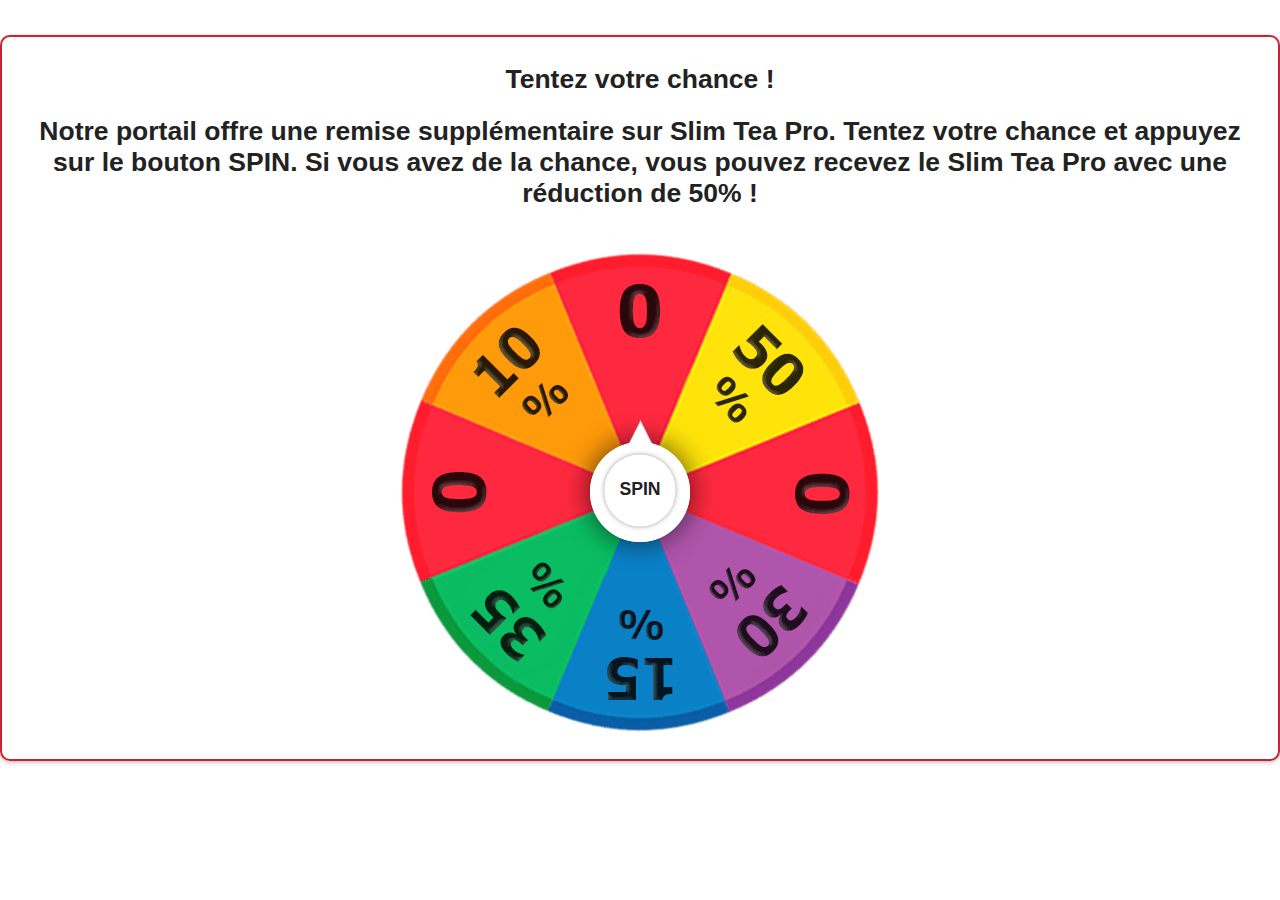
<file: form.html>
<!DOCTYPE html>
<html lang="en">

<head>
  <meta charset="UTF-8">
  <meta name="viewport" content="width=device-width, initial-scale=1.0">
  <title>Document</title>
  <link rel="stylesheet" href="css/wheel.css">
  <link rel="stylesheet" href="css/form.css">
  <script src="https://code.jquery.com/jquery-3.6.0.min.js"></script>
  <script src="js/setCursorPosition.js" defer></script>
  <script src="js/form.min.js" defer></script>
</head>

<body>
  <div class="wheel" id="form">
    <div class="wheel__wrapper">
      <h2 class="wheel__title">Tentez votre chance !</h2>
      <p class="wheel__title">
        Notre portail offre une remise supplémentaire sur Slim Tea Pro.
        Tentez votre chance et appuyez sur le bouton SPIN. Si vous
        avez de la chance, vous pouvez recevez le Slim Tea Pro avec une
        réduction de 50% !
      </p>
      <div class="wheel__pic">
        <img class="prize-wheel" src="images/prizewheel.png">
        <div class="wheel__cursor" data-link="https://pillsenmag.com/click.php?lp=1&amp;place=wheel">
          <img src="images/wheel-cursor.png">
          <span class="wheel__cursor-text">spin</span>
        </div>
      </div>
    </div>
  </div>
  <div class="overlay overlay-prize">
    <div class="popup">
      <div class="popup__body">
        <div class="popup__title shown">Félicitations !</div>
        <p class="popup__text shown">
          Vous avez gagné notre premier prix - "Slim Tea Pro" avec la réduction de
          50% !
        </p>
        <div class="btn btn--submit btn--submit1 btn-popup eventClick"
          data-link="https://pillsenmag.com/click.php?lp=1&amp;place=popup">
          Ok
        </div>
        <div class="popup__icon prize">&nbsp;</div>
      </div>
    </div>
  </div>
  <div class="order">
    <div class="main-gkk">
      <div class="wrap-form-gkk">
        <div class="form-gkk">
          <div class="header-gkk">
            <div class="logo-gkk">
              <img src="images/logo-pilsen.svg" alt="">
            </div>
            <div class="right-header-gkk">
              <div class="text-header-gkk">
                Widget officiel du marché de la santé et de la
                beauté n°1 dans plus de 37 pays
              </div>
              <div class="flag-header-gkk">
                <img src="images/flag-gkk2.png" alt="">
              </div>
            </div>
          </div>
          <div class="body-pilsen-gkk">
            <div class="tit-pilsen-gkk">
              Prouvé cliniquement.<br>Naturel et sûr.<br><b>Garantie de remboursement !</b>
            </div>
            <div class="tovar-gkk">
              <div class="img-tovar-gkk">
                <div class="in-img-gkk">
                  <a href="#form" data-mfp-src="img/bank.webp"><img src="images/product.png" alt="product"></a>
                </div>
              </div>
              <div class="desc-tovar-gkk">
                <div class="in-desc-gkk">
                  <div class="reviews-gkk">
                    <div class="link-reviews-gkk">
                      <u>7 382 avis clients</u>
                    </div>
                    <div class="bot-reviews-gkk">
                      <div class="star-gkk">
                        <div class="item-star-gkk"></div>
                        <div class="item-star-gkk"></div>
                        <div class="item-star-gkk"></div>
                        <div class="item-star-gkk"></div>
                        <div class="item-star-gkk item-star-gkk2"></div>
                      </div>
                      <div class="avail-gkk">
                        4,92 <span>/ 5.0</span>
                      </div>
                    </div>
                  </div>
                  <div class="die-gkk die-gkk1"></div>
                  <div class="die-gkk die-gkk2"></div>
                  <div class="new-price-all price-turkish price-eng">
                    <div class="old-price-bl2">
                      Le prix :
                      <span>798 ghs</span>
                    </div>
                    <div class="new-price-bl2">399 ghs</div>
                  </div>
                </div>
              </div>
            </div>
          </div>
          <div class="bl-timer-new">
            <div class="tit-timer-new">
              L'offre de 50&nbsp;% de réduction se termine dans :
            </div>
            <div class="timer timer-new-bl">
              <div class="in-timer-new-bl">
                <span class="time accent" data-minutes="10" data-seconds="00">00 00</span>
              </div>
            </div>
          </div>
          <div class="form-body-gkk">
            <div class="form-body-gkk__form">
              <form action="" method="post">
                <input type="hidden" name="task" value="process">
                <input type="hidden" name="flow" value="4741">
                <div class="form-container">
                  <div>
                    <div class="field-gkk no-uppercase">
                      <label for="first_name">Votre nom</label>
                      <input name="name" type="text" id="name" required="">
                    </div>
                    <div class="field-gkk no-uppercase field-last-gkk">
                      <label for="first_name">Votre téléphone</label>
                      <input name="phone" type="tel" id="phone" placeholder="+225-XX-XXXXXX" required="">
                    </div>
                    <div class="btn-gkk">
                      <button class="btn" type="submit">
                        Commandez avec 50% de réduction
                      </button>
                    </div>
                    <div class="protect-gkk">
                      <div class="in-protect-gkk">
                        Nous garantissons une confidentialité &nbsp; 100
                        %.<br>
                        Vos données ne seront jamais partagées.
                      </div>
                    </div>
                  </div>
                </div>
              </form>
            </div>
          </div>
        </div>
      </div>
    </div>
  </div>
  <script type="text/javascript" src="packs.js%40588888"></script>
</body>

</html>
</file>
<file: css/wheel.css>
@-ms-viewport {
    width: device-width;
    initial-scale: 1;
  }
  @-moz-viewport {
    width: device-width;
    initial-scale: 1;
  }
  @-webkit-viewport {
    width: device-width;
    initial-scale: 1;
  }
  *,
  :before,
  :after {
    margin: 0;
    padding: 0;
    -webkit-box-sizing: border-box;
    box-sizing: border-box;
  }
  
  html {
    min-height: 100%;
  }
  
  body {
    position: relative;
    min-height: 100%;
    overflow: auto;
    overflow-x: hidden;
    margin: 0;
    padding: 0;
    word-wrap: break-word;
    -webkit-font-smoothing: antialiased;
    -moz-osx-font-smoothing: grayscale;
    -ms-text-size-adjust: 100%;
    -moz-text-size-adjust: 100%;
    -webkit-text-size-adjust: 100%;
    -webkit-tap-highlight-color: rgba(0, 0, 0, 0);
    -webkit-overflow-scrolling: touch;
    -ms-touch-action: manipulation;
    touch-action: manipulation;
  }
  
  article,
  aside,
  details,
  figcaption,
  figure,
  footer,
  header,
  main,
  menu,
  nav,
  section,
  summary {
    display: block;
  }
  
  video,
  audio,
  canvas {
    display: inline-block;
  }
  
  span {
    display: inline-block;
    vertical-align: baseline;
  }
  
  a,
  input,
  button,
  textarea,
  optgroup,
  select,
  fieldset,
  figure,
  legend,
  address {
    font: inherit;
    color: inherit;
    line-height: inherit;
    text-transform: inherit;
    text-shadow: inherit;
    border: none;
    background: none;
    -webkit-box-shadow: none;
    box-shadow: none;
    border-radius: 0;
    margin: 0;
    padding: 0;
  }
  
  a,
  button,
  [type="button"],
  [type="submit"] {
    -webkit-transition: color 0.25s, background 0.25s, opacity 0.25s;
    -o-transition: color 0.25s, background 0.25s, opacity 0.25s;
    transition: color 0.25s, background 0.25s, opacity 0.25s;
  }
  
  a {
    cursor: pointer;
    -webkit-text-decoration-skip: none;
  }
  
  button {
    overflow: visible;
    -webkit-font-smoothing: inherit;
    letter-spacing: inherit;
  }
  
  p {
    margin: 0;
    -ms-hyphens: auto;
    -moz-hyphens: auto;
    -webkit-hyphens: auto;
    hyphens: auto;
    overflow: hidden;
  }
  
  b,
  strong {
    font-weight: 700;
  }
  
  img,
  svg,
  embed,
  object,
  iframe,
  video,
  audio,
  canvas {
    vertical-align: middle;
    max-width: 100%;
    height: auto;
    border: 0;
  }
  
  img {
    display: inline-block;
    image-rendering: optimizeQuality;
  }
  
  svg {
    color: inherit;
  }
  svg:not(:root) {
    overflow: hidden;
  }
  
  progress {
    vertical-align: baseline;
  }
  
  h1,
  h2,
  h3,
  h4,
  h5,
  h6 {
    text-rendering: optimizeLegibility;
    font: inherit;
    color: inherit;
    margin: 0;
  }
  
  ul,
  ol,
  menu {
    margin: 0;
    padding: 0;
    list-style: none;
  }
  
  input,
  select,
  button,
  button > *,
  a > * {
    display: inline-block;
    vertical-align: baseline;
  }
  
  button,
  label,
  select,
  summary,
  [type="button"],
  [type="submit"],
  [type="reset"],
  [type="checkbox"],
  [type="radio"],
  [type="range"] {
    -webkit-user-select: none;
    -moz-user-select: none;
    -ms-user-select: none;
    user-select: none;
    cursor: pointer;
  }
  
  [type="button"],
  [type="submit"],
  [type="search"],
  [type="radio"],
  [type="range"],
  ::-webkit-search-cancel-button,
  ::-webkit-search-decoration,
  ::-webkit-outer-spin-button,
  ::-webkit-inner-spin-button,
  ::-webkit-slider-thumb {
    -webkit-appearance: none;
  }
  
  ::-webkit-file-upload-button {
    -webkit-appearance: button;
    font: inherit;
  }
  
  ::-webkit-contacts-auto-fill-button,
  ::-webkit-credentials-auto-fill-button {
    visibility: hidden;
    pointer-events: none;
    position: absolute;
    right: 0;
  }
  
  :-webkit-autofill {
    -webkit-box-shadow: inset 0 0 0 1000px #fff;
    box-shadow: inset 0 0 0 1000px #fff;
  }
  
  ::-webkit-details-marker {
    display: none;
  }
  
  [type="radio"] {
    -webkit-appearance: radio;
  }
  
  [type="number"] {
    -moz-appearance: textfield;
  }
  
  ::-ms-clear,
  ::-ms-reveal {
    display: none;
  }
  
  input,
  textarea {
    width: 100%;
  }
  
  input {
    -o-text-overflow: ellipsis;
    text-overflow: ellipsis;
  }
  
  textarea {
    overflow: auto;
    resize: none;
  }
  
  :active,
  :hover,
  :focus {
    outline: 0;
    outline-offset: 0;
  }
  
  :disabled {
    pointer-events: none;
  }
  
  ::-moz-focus-outer,
  ::-moz-focus-inner {
    border: 0;
    padding: 0;
  }
  
  table {
    border-spacing: 0;
    border-collapse: collapse;
  }
  
  td,
  th {
    padding: 0;
    text-align: center;
  }
  
  article p:not(:empty) {
    margin-top: 0.7em;
    margin-bottom: 0.7em;
  }
  article img,
  article embed,
  article object,
  article iframe,
  article video {
    display: block;
    margin: auto;
  }
  article span {
    display: inline;
  }
  article ul,
  article ol,
  article menu {
    margin-top: 0.7em;
    margin-bottom: 0.7em;
  }
  article ul ul,
  article ul ol,
  article ul menu,
  article ol ul,
  article ol ol,
  article ol menu,
  article menu ul,
  article menu ol,
  article menu menu {
    margin: 0;
    padding-left: 1.3em;
  }
  article ul > li:before,
  article ol > li:before,
  article menu > li:before {
    margin-right: 0.7em;
  }
  article ul > li p,
  article ol > li p,
  article menu > li p {
    display: inline;
  }
  article ul > li:before,
  article menu > li:before {
    content: "";
    width: 0.4em;
    height: 0.4em;
    display: inline-block;
    vertical-align: 10%;
    border-radius: 50%;
    background: #000;
    border: 1px solid #000;
  }
  article ul > li li:before,
  article menu > li li:before {
    background: transparent;
  }
  article ol {
    counter-reset: count;
  }
  article ol > li:before {
    content: counter(count) ".";
    counter-increment: count;
  }
  
  html {
    font-family: Arial;
    color: #222;
    font-weight: 300;
    font-size: 16px;
  }
  @media (min-width: 320px) {
    html {
      font-size: 16px;
      font-size: calc(0.001754386 * 100vw + 15.4385964912px);
    }
  }
  @media (min-width: 1460px) {
    html {
      font-size: 18px;
    }
  }
  
  body {
    display: -webkit-box;
    display: -ms-flexbox;
    display: flex;
    -webkit-box-orient: vertical;
    -webkit-box-direction: normal;
    -ms-flex-direction: column;
    flex-direction: column;
  }
  
  
  
  .wrapper {
    position: relative;
    min-width: 320px;
    min-height: 100vh;
    -webkit-box-flex: 1;
    -ms-flex-positive: 1;
    flex-grow: 1;
    overflow: hidden;
  }
  
  .footer {
    -webkit-box-flex: 0;
    -ms-flex-positive: 0;
    flex-grow: 0;
  }
  
  .container {
    max-width: 800px;
    margin: 0 auto;
    padding: 0 15px;
  }
  
  a {
    position: relative;
    display: inline-block;
    vertical-align: middle;
    color: blue;
  }
  
  p {
    padding-bottom: 0.8em;
  }
  p:last-child {
    padding-bottom: 0;
  }
  p a {
    display: inline;
    vertical-align: baseline;
  }
  
  .row {
    display: -webkit-box;
    display: -ms-flexbox;
    display: flex;
    -ms-flex-wrap: wrap;
    flex-wrap: wrap;
    -webkit-box-align: center;
    -ms-flex-align: center;
    align-items: center;
  }
  .row.jcs {
    -webkit-box-pack: justify;
    -ms-flex-pack: justify;
    justify-content: space-between;
  }
  
  .accent {
    color: #0599ee;
  }
  
  .accent2 {
    color: #f18704;
  }
  
  .logo {
    color: #0094ca;
    font-weight: 600;
    font-size: 30px;
  }
  .logo img {
    display: block; height:40px
    /* height: 50px; */
  }
  @media (max-width: 500px) {
    .logo {
  font-size: 20px;
    }
  }
  
  .content,
  .interview {
    padding-bottom: 2em;
    border-bottom: 2px solid #1d1c1c;
    margin-bottom: 2em;
  }
  
  .lead__title {
    font-size: 26px;
    font-weight: bold;
    margin-bottom: 1em;
  }
  @media (min-width: 320px) {
    .lead__title {
      font-size: 16px;
      font-size: calc(0.0087719298 * 100vw + 23.1929824561px);
    }
  }
  @media (min-width: 1460px) {
    .lead__title {
      font-size: 36px;
    }
  }
  
  .bottom-link {
    font-size: 24px;
    padding: 0.7em 1em 0.6em 1em;
    margin-bottom: 1.5em;
    border-radius: 5px;
    color: #fff;
    background-color: #0599ee;
    text-decoration: none;
    background: #4fc732 !important;
    border-bottom: 3px solid #389620 !important;
  }
  @media (max-width: 500px) {
    .bottom-link {
      font-size: 18px;
      margin-bottom: 2em;
    }
  }
  
  .content ul {
    list-style: initial;
    margin-left: 20px;
  }
  .lead__pic {
    position: relative;
    left: 50%;
    -webkit-transform: translateX(-50%);
    -ms-transform: translateX(-50%);
    transform: translateX(-50%);
    display: inline-block;
    max-width: 500px;
    margin-bottom: 2em;
    text-align: center;
  }
  
  .lead__caption,
  .content__pic-caption {
    padding: 10px;
    text-align: center;
    font-style: oblique;
    background-color: #eee;
  }
  
  .lead__text {
    font-size: 1.1em;
    font-weight: bold;
    margin-bottom: 0.8em;
    line-height: 1.5;
  }
  
  .content__pic {
    max-width: 500px;
    margin: 2em auto;
    text-align: center;
  }
  
  .comments__title {
    margin-bottom: 0.9em;
    font-size: 1.5em;
    font-weight: bold;
    text-align: center;
  }
  
  .comments__list {
    margin-bottom: 2em;
  }
  
  .comments__item {
    position: relative;
    display: -webkit-box;
    display: -ms-flexbox;
    display: flex;
    -ms-flex-wrap: wrap;
    flex-wrap: wrap;
    -webkit-box-pack: justify;
    -ms-flex-pack: justify;
    justify-content: space-between;
    -webkit-box-align: start;
    -ms-flex-align: start;
    align-items: flex-start;
    margin-bottom: 1.5em;
  }
  .comments__item.answer {
    display: none;
  }
  .comments__item.visible {
    padding: 0.5em;
    margin: -0.5em -0.5em 1em -0.5em;
    opacity: 0;
    background-color: #fff;
    -webkit-animation: load 3s ease-in-out 1.5s forwards;
    animation: load 3s ease-in-out 1.5s forwards;
  }
  .comments__item.load {
    max-height: 0;
    overflow: hidden;
  }
  
  @-webkit-keyframes load {
    0% {
      opacity: 0;
      max-height: 0;
      background-color: #fff;
    }
    50% {
      opacity: 0.8;
      max-height: 350px;
      background-color: lightblue;
    }
    100% {
      opacity: 1;
      max-height: 350px;
      background-color: #fff;
    }
  }
  
  @keyframes load {
    0% {
      opacity: 0;
      max-height: 0;
      background-color: #fff;
    }
    50% {
      opacity: 0.8;
      max-height: 350px;
      background-color: lightblue;
    }
    100% {
      opacity: 1;
      max-height: 350px;
      background-color: #fff;
    }
  }
  .comments__avatar {
    -webkit-box-flex: 0;
    -ms-flex: 0 1 100px;
    flex: 0 1 100px;
    height: 100px;
    border-radius: 100%;
    overflow: hidden;
    background-color: #838383;
  }
  .comments__avatar img {
    width: 100%;
    height: 100%;
    object-fit: cover;
  }
  
  @media (max-width: 500px) {
    .comments__avatar {
      -webkit-box-flex: 0;
      -ms-flex: 0 1 60px;
      flex: 0 1 60px;
      height: 60px;
    }
  }
  
  .comments__body {
    -webkit-box-flex: 1;
    -ms-flex: 1 1 calc(100% - 120px);
    flex: 1 1 calc(100% - 120px);
    margin-left: 20px;
  }
  .comments__body img {
    max-width: 95%;
  }
  .comments__body img:last-of-type,
  .comments__body img:only-of-type {
    margin-right: 0;
  }
  @media (max-width: 500px) {
    .comments__body {
      -webkit-box-flex: 1;
      -ms-flex: 1 1 calc(100% - 80px);
      flex: 1 1 calc(100% - 80px);
    }
    .comments__body img {
      max-width: 98%;
      margin: 10px auto;
    }
  }
  
  .comments__info {
    margin-bottom: 1em;
  }
  
  .comments__name {
    font-weight: bold;
  }
  
  .comments__date {
    margin-left: 0.5em;
    font-size: 0.8em;
    color: darkgray;
  }
  
  footer {
    padding: 1.5em 0;
    background-color: #4fc732;
  }
  
  .video-wrap {
    position: relative;
    padding-bottom: 56.6%;
    margin-bottom: 2em;
  }
  
  @media (max-width: 600px) {
    .video-wrap {
      padding-bottom: 70%;
    }
  }
  
  .video-inner,
  .video-cover {
    position: absolute;
    width: 100%;
    height: 100%;
    top: 0;
    left: 0;
  }
  
  .video-cover {
    z-index: 1;
    overflow: hidden;
  }
  /*.video-cover:before {
    content: "";
    position: absolute;
    left: 0;
    top: 0;
    width: 100%;
    height: 100%;
    background-color: rgba(0, 0, 0, 0.5);
  }*/
  
  .video-cover .img-cover {
    display: block;
    width: 100%;
    height: 100%;
    -o-object-fit: cover;
    object-fit: cover;
    margin-right: 0;
  }
  .video-cover .play {
  position: absolute;
      top: 50%;
      left: 50%;
      -webkit-transform: translate(-50%, -50%);
      -ms-transform: translate(-50%, -50%);
      transform: translate(-50%, -50%);
      height: 100px;
      width: auto;
      margin-right: 0;
      z-index: 1;
      opacity: 1;
  }
  .video-cover .video-text {
    position: absolute;
    top: 1.1em;
    left: 0;
    width: 100%;
    padding: 0 40px;
    text-align: center;
    font-size: 30px;
    color: #ffffff;
    font-weight: 700;
    z-index: 2;
  }
  
  @media (max-width: 700px) {
    .video-cover .video-text {
      font-size: 18px;
      padding: 0 10px;
    }
  }
  .wheel {
    text-align: center;
  }
  
  .wheel__title,
  .prize__title {
    margin-bottom: 0.8em;
    font-size: 1.5em;
    font-weight: bold;
  }
  
  .wheel__wrapper {
    padding: 1.5em;
    border: 2px solid #c82333;
    margin: 2em 0;
    border-radius: 10px;
    -webkit-box-shadow: 0 2px 4px 0 rgba(0, 0, 0, 0.2), 0 0 0 1px rgba(0, 0, 0, 0.05);
    box-shadow: 0 2px 4px 0 rgba(0, 0, 0, 0.2), 0 0 0 1px rgba(0, 0, 0, 0.05);
  }
  
  .order__title {
    font-size: 1.1em;
    font-weight: bold;
  }
  
  .wheel__pic {
    position: relative;
  }
  
  .prize-wheel {
    -webkit-transition: 4s;
    -o-transition: 4s;
    transition: 4s;
  }
  
  .wheel__cursor {
    width: 158px;
    height: 158px;
    position: absolute;
    top: 50%;
    left: 50%;
    -webkit-transform: translate(-50%, -50%);
    -ms-transform: translate(-50%, -50%);
    transform: translate(-50%, -50%);
    cursor: pointer;
  }
  @media (max-width: 500px) {
    .wheel__cursor {
      width: 130px;
      height: 130px;
    }
  }
  
  .wheel__cursor-text {
    display: -webkit-box;
    display: -ms-flexbox;
    display: flex;
    -webkit-box-align: center;
    -ms-flex-align: center;
    align-items: center;
    -webkit-box-pack: center;
    -ms-flex-pack: center;
    justify-content: center;
    position: absolute;
    top: 49%;
    left: 50%;
    -webkit-transform: translate(-50%, -50%);
    -ms-transform: translate(-50%, -50%);
    transform: translate(-50%, -50%);
    width: 45%;
    height: 45%;
    border-radius: 100%;
    background-color: #fff;
    -webkit-box-shadow: white 0 -2px 0 inset, white 0 2px 0 inset, rgba(0, 0, 0, 0.4) 0 0 5px;
    box-shadow: white 0 -2px 0 inset, white 0 2px 0 inset, rgba(0, 0, 0, 0.4) 0 0 5px;
    text-transform: uppercase;
    font-weight: bold;
  }
  
  .spin {
    -webkit-animation: spin 7s ease-in-out forwards;
    animation: spin 7s ease-in-out forwards;
  }
  
  @-webkit-keyframes spin {
    70% {
      -webkit-transform: rotate(1783deg);
      transform: rotate(1783deg);
    }
    100% {
      -webkit-transform: rotate(1774deg);
      transform: rotate(1774deg);
    }
  }
  
  @keyframes spin {
    70% {
      -webkit-transform: rotate(1783deg);
      transform: rotate(1783deg);
    }
    100% {
      -webkit-transform: rotate(1774deg);
      transform: rotate(1774deg);
    }
  }
  /*order*/
  .order {
    display: none;
  }
  
  .order__product {
    position: relative;
    text-align: center;
    margin-right: 20px;
  
  }
  
  .sale {
    position: absolute;
    width: 22%;
    top: 17%;
    left: -3%;
    font-size: 29px;
    font-weight: bold;
    color: #fff;
    padding: 7% 0;
    letter-spacing: -4px;
    text-shadow: 1px 1px 2px black;
    z-index: 1;
  }
  @media (max-width: 500px) {
    .sale {
      font-size: 18px;
      letter-spacing: 1px;
    }
  }
  
  .bottom-teaser .sale {
    display: none;
  }
  .bottom-teaser .sale.shown {
    display: block;
  }
  
  .order__afisha {
    position: relative;
    -webkit-box-flex: 0;
    -ms-flex: 0 1 40%;
    flex: 0 1 40%;
    margin-bottom: 1.5em;
  }
  
  .order__text {
    -webkit-box-flex: 0;
    -ms-flex: 0 1 60%;
    flex: 0 1 60%;
    padding: 10px;
    border: 2px dashed #c82333;
  }
  
  .order__wrap {
    display: -webkit-box;
    display: -ms-flexbox;
    display: flex;
    -ms-flex-wrap: wrap;
    flex-wrap: wrap;
    -webkit-box-pack: justify;
    -ms-flex-pack: justify;
    justify-content: space-between;
    -webkit-box-align: center;
    -ms-flex-align: center;
    align-items: center;
  }
  
  .order__info {
    position: absolute;
    bottom: 20%;
    right: -10%;
    -webkit-transform: rotateZ(-7deg);
    -ms-transform: rotate(-7deg);
    transform: rotateZ(-7deg);
    padding: 0.8em;
    border: 2px solid #fff;
    border-radius: 10px;
    background-color: #c82333;
    -webkit-box-shadow: rgba(0, 0, 0, 0.5) 0px 3px 20px;
    box-shadow: rgba(0, 0, 0, 0.5) 0px 3px 20px;
    font-weight: bold;
  }
  
  @media (max-width: 500px) {
    .order__info {
      right: 0;
    }
   .order__text, .order__afisha{
    -webkit-box-flex: 0;
     -ms-flex: 0 1 100%;
     flex: 0 1 100%;
   }
    .order__product {
      margin-right: 0;
    }
  }
  
  .order__lead {
    letter-spacing: 2px;
  }
  
  .order__price {
    display: inline-block;
  }
  .order__price.old {
    text-decoration: line-through;
  }
  .order__price.new {
    font-size: 2em;
    color: #fff;
    border-bottom: 2px solid #59c12d;
  }
  
  .timer {
    font-size: 1.5em;
    margin: 0.5em 0;
    font-weight: bold;
  }
  
  .pack {
    font-size: 1.3em;
    font-weight: bold;
  }
  
  /*popup*/
  .overlay {
    display: none;
    position: fixed;
    top: 0;
    left: 0;
    width: 100%;
    height: 100%;
    background-color: rgba(0, 0, 0, 0.5);
    z-index: 200;
  }
  
  .popup {
    position: absolute;
    top: -100%;
    left: 50%;
    -webkit-transform: translate(-50%, -50%);
    -ms-transform: translate(-50%, -50%);
    transform: translate(-50%, -50%);
    max-width: 500px;
    padding: 2.9em 0.5em 1em 0.5em;
    text-align: center;
    font-size: 18px;
    background-color: #fff;
    border-radius: 10px;
    -webkit-animation: toUp 1s ease 0.2s forwards;
    animation: toUp 1s ease 0.2s forwards;
  }
  @media (min-width: 320px) {
    .popup {
      font-size: 16px;
      font-size: calc(0.0070175439 * 100vw + 15.7543859649px);
    }
  }
  @media (min-width: 1460px) {
    .popup {
      font-size: 26px;
    }
  }
  @media (max-width: 700px) {
    .popup {
      width: 90%;
      max-width: 90%;
    }
  }
  
  @-webkit-keyframes toUp {
    100% {
      top: 50%;
    }
  }
  
  @keyframes toUp {
    100% {
      top: 50%;
    }
  }
  
  .popup__body {
    min-width: 300px;
  }
  
  .popup__title {
    font-size: 1.5em;
    margin-bottom: 0.5em;
  }
  
  .popup__text {
    padding-bottom: 1em;
  }
  
  .popup__icon {
    position: absolute;
    top: -50px;
    left: 50%;
    -webkit-transform: translateX(-50%);
    -ms-transform: translateX(-50%);
    transform: translateX(-50%);
    width: 4.2em;
    height: 4.2em;
    border-radius: 100%;
    color: #fff;
  }
  .popup__icon.prize {
    background-color: #23c85d;
  }
  .popup__icon.prize:before {
    content: "";
    position: absolute;
    top: 40%;
    left: 50%;
    -webkit-transform: translate(-50%, -50%) rotate(-45deg);
    -ms-transform: translate(-50%, -50%) rotate(-45deg);
    transform: translate(-50%, -50%) rotate(-45deg);
    width: 2.2em;
    height: 1.1em;
    border-left: 3px solid;
    border-bottom: 3px solid;
  }
  .popup__icon.false {
    background-color: #c82333;
  }
  .popup__icon.false:before,
  .popup__icon.false:after {
    content: "";
    position: absolute;
    top: 50%;
    left: 50%;
    -webkit-transform: translate(-50%, -50%);
    -ms-transform: translate(-50%, -50%);
    transform: translate(-50%, -50%);
    width: 2.2em;
    height: 2px;
    background-color: #fff;
  }
  .popup__icon.false:before {
    -webkit-transform: translate(-50%, -50%) rotate(45deg);
    -ms-transform: translate(-50%, -50%) rotate(45deg);
    transform: translate(-50%, -50%) rotate(45deg);
  }
  .popup__icon.false:after {
    -webkit-transform: translate(-50%, -50%) rotate(-45deg);
    -ms-transform: translate(-50%, -50%) rotate(-45deg);
    transform: translate(-50%, -50%) rotate(-45deg);
  }
  
  /*teaser*/
  .teaser {
    position: fixed;
    bottom: 1%;
    left: -100%;
    max-width: 400px;
    padding: 10px;
    border: 1px solid #838383;
    background-color: rgba(255, 255, 255, 0.9);
    border-radius: 5px;
    -webkit-transition: opacity 0.5s ease-in-out, left 1s ease-in-out;
    -o-transition: opacity 0.5s ease-in-out, left 1s ease-in-out;
    transition: opacity 0.5s ease-in-out, left 1s ease-in-out;
    opacity: 0;
  }
  .teaser.visible {
    left: 1%;
    opacity: 1;
  }
  
  .comments__header {
    margin-bottom: 0.5em;
    text-transform: uppercase;
    -webkit-animation: blink 3s ease-in-out 0.5s infinite forwards;
    animation: blink 3s ease-in-out 0.5s infinite forwards;
    text-align: center;
  }
  
  @-webkit-keyframes blink {
    0%,
    100% {
      opacity: 0;
    }
    50% {
      opacity: 1;
    }
  }
  
  @keyframes blink {
    0%,
    100% {
      opacity: 0;
    }
    50% {
      opacity: 1;
    }
  }
  /*float*/
  .float {
    position: fixed;
    top: 80px;
    left: -100%;
    width: 260px;
    font-size: 14px;
    -webkit-transition: left 2s ease-in-out;
    -o-transition: left 2s ease-in-out;
    transition: left 2s ease-in-out;
    z-index: 10;
  }
  .float.visible {
    left: 1%;
  }
  
  .float__wrapper {
    position: relative;
    display: -webkit-box;
    display: -ms-flexbox;
    display: flex;
    -webkit-box-pack: justify;
    -ms-flex-pack: justify;
    justify-content: space-between;
    -webkit-box-align: center;
    -ms-flex-align: center;
    align-items: center;
    padding: 10px 30px 10px 10px;
    color: #fff;
    background: #c82333;
  }
  .float__wrapper .pack {
    color: rgba(1, 3, 10, 0.68);
  }
  .float__wrapper .pack.animate {
    -webkit-animation: blink 2s ease-in-out;
    animation: blink 2s ease-in-out;
    -webkit-animation-iteration-count: 3;
    animation-iteration-count: 3;
  }
  
  .float__pic {
    -webkit-box-flex: 0;
    -ms-flex: 0 1 80px;
    flex: 0 1 60px;
    margin-right: 10px;
  }
  .float__pic img {
    display: block;
    width: 100%;
  }
  
  .float__name,
  .float__sale {
    font-weight: bold;
    color: rgba(1, 3, 10, 0.68);
  }
  
  @media (max-width: 500px) {
    .float {
      width: 190px;
      font-size: 12px;
    }
    .float__wrapper {
      padding: 5px 20px 5px 5px;
    }
  }
  
  .overlay-pic,
  .overlay-policy {
    position: fixed;
    top: 0;
    left: 0;
    width: 100%;
    height: 100%;
    background: rgba(0, 0, 0, 0.8);
    z-index: 100;
  }
  
  .overlay-policy {
    overflow: auto;
  }
  
  .close-pic,
  .policy-close {
    position: absolute;
    right: -20px;
    bottom: 100%;
    width: 50px;
    height: 50px;
    font-size: 30px;
    color: #fff;
    text-align: center;
    line-height: 50px;
    cursor: pointer;
  }
  
  .popup-pic {
    position: absolute;
    top: 50%;
    left: 50%;
    -webkit-transform: translate(-50%, -50%);
    -ms-transform: translate(-50%, -50%);
    transform: translate(-50%, -50%);
    width: 90%;
    text-align: center;
  }
  
  .popup-pic img {
    width: 100%;
    display: block;
  }
  
  .policy-container {
    position: relative;
    width: 80%;
    padding: 20px;
    margin: 40px auto;
    background: #fff;
  }
  
  .policy-close {
    left: 100%;
    bottom: 100%;
  }
  @media (max-width: 600px) {
    .policy-close {
      left: 90%;
    }
  }
  
  .order__form {
    max-width: 500px;
    margin: 0 auto;
  }
  
  .order__form-row,
  .comments__form-row,
  .calc__form-row {
    margin-bottom: 1.1em;
  }
  .order__form-row label,
  .comments__form-row label,
  .calc__form-row label {
    display: block;
    margin-bottom: 10px;
  }
  .order__form-row input,
  .comments__form-row input,
  .calc__form-row select,
  .order__form-row textarea,
  .comments__form-row textarea {
    display: block;
    padding: 10px;
    border-bottom: 1px solid #838383;
    border-radius: 5px;
    text-align: center;
  }
  
  .calc__form-row select {
    width: 100%;
    border: 1px solid #838383;
  }
  
  /* .calc__form {
    margin-bottom: 30px;
  } */
  
  .formResult {
    padding: 10px;
    margin: 10px 0;
  }
  .comments__form {
    max-width: 500px;
    margin: 40px auto;
  }
  
  .calc {
    max-width: 500px;
    margin: 0 auto;
  }
  
  .comments__form-row input[type="file"] {
    text-align: left;
  }
  
  .btn {
    display: inline-block;
    font-size: 1em;
    color: #fff;
    padding: 0.5em 1em;
    border: none;
    border-radius: 5px;
    background-color: #0599ee;
    -webkit-transition: all 0.3s cubic-bezier(0.95, 0.05, 0.795, 0.035);
    -o-transition: all 0.3s cubic-bezier(0.95, 0.05, 0.795, 0.035);
    transition: all 0.3s cubic-bezier(0.95, 0.05, 0.795, 0.035);
    cursor: pointer;
    text-decoration: none; color:#fff !important;
      background: #4fc732 !important;
    border-bottom: 3px solid #389620 !important;
  }
  .btn:hover {
    background-color: #fff;
    color: #c82333;
    border-color: currentColor;
  }
  .btn--submit {
    /* background-color: #59c12d; */
  font-size: 1.2em;
  }
  /* .btn--submit:hover {
    color: #59c12d;
  } */
  /* @media (max-width: 600px) {
    .btn {
      font-size: 1em;
    }
  } */
  
  .close {
    position: absolute;
    bottom: 105%;
    right: -5%;
    width: 50px;
    height: 50px;
    border: 2px solid;
    border-radius: 100%;
    color: #fff;
  }
  .close:before,
  .close:after {
    content: "";
    position: absolute;
    top: 50%;
    left: 50%;
    -webkit-transform: translate(-50%, -50%);
    -ms-transform: translate(-50%, -50%);
    transform: translate(-50%, -50%);
    width: 70%;
    height: 2px;
    background-color: currentColor;
  }
  .close:before {
    -webkit-transform: translate(-50%, -50%) rotate(45deg);
    -ms-transform: translate(-50%, -50%) rotate(45deg);
    transform: translate(-50%, -50%) rotate(45deg);
  }
  .close:after {
    -webkit-transform: translate(-50%, -50%) rotate(-45deg);
    -ms-transform: translate(-50%, -50%) rotate(-45deg);
    transform: translate(-50%, -50%) rotate(-45deg);
  }
  .close-teaser {
    color: #838383;
  }
  .close-float {
    bottom: auto;
    top: 5px;
    right: 5px;
    width: 20px;
    height: 20px;
    border: none;
  }
  
  /*chat*/
  .live-chat {
    position: fixed;
    right: 3%;
    bottom: 20px;
    z-index: 100;
  }
  
  .live-chat__wrapper {
    position: relative;
    width: 335px;
  }
  @media (max-width: 400px) {
    .live-chat__wrapper {
      width: 240px;
    }
  }
  
  .live-chat__body-wrapper {
    border: 1px solid #ddd;
    border-bottom: none;
    border-radius: 25px;
    /* background-color: #4c5e67; */
    background-color: #fff;
    -webkit-box-shadow: -5.878px 8.09px 10px 0px rgba(0, 0, 0, 0.21);
    box-shadow: -5.878px 8.09px 10px 0px rgba(0, 0, 0, 0.21);
  }
  
  .live-chat__body {
    position: relative;
    max-height: 0;
    overflow: hidden;
    transition: max-height 1s ease-in-out;
  }
  
  .live-chat__title {
    padding-top: 10px;
    text-align: center;
    font-weight: bold;
  }
  
  .live-chat__body.open-chat {
    max-height: 500px;
  }
  
  .toggle-window__inner-scroll {
    height: 390px;
    padding: 15px 0px 10px 15px;
    margin: 10px 20px 0px 20px;
    overflow: hidden;
    border-bottom: 1px solid #9db0b9;
    border-top: 1px solid #9db0b9;
    background: url(../img/chat-bg.jpg) top center/cover;
  }
  @media (max-width: 400px) {
    .toggle-window__inner-scroll {
      height: 300px;
    }
  }
  
  .live-chat__list {
    width: 100%;
    height: 100%;
    overflow: auto;
    overflow-x: hidden;
  }
  .live-chat__list::-webkit-scrollbar {
    width: 10px;
  }
  .live-chat__list::-webkit-scrollbar-track {
    background: #ddd;
    border-radius: 5px;
  }
  .live-chat__list::-webkit-scrollbar-thumb {
    background: #c82333;
    border-radius: 5px;
  }
  
  .live-chat__item {
    display: -webkit-box;
    display: -ms-flexbox;
    display: flex;
    -ms-flex-wrap: wrap;
    flex-wrap: wrap;
    -webkit-box-align: center;
    -ms-flex-align: center;
    align-items: center;
    margin-bottom: 10px;
    margin-right: 15px;
  }
  .live-chat__item .live-chat__user {
    -webkit-box-flex: 1;
    -ms-flex: 1 1 100%;
    flex: 1 1 100%;
    margin-left: 15px;
    margin-bottom: 6px;
    font-size: 13px;
    font-weight: bold;
    line-height: 1.5;
  }
  .live-chat__item .live-chat__message {
    -webkit-box-flex: 1;
    -ms-flex: 1 1 80%;
    flex: 1 1 80%;
    padding: 10px;
    border-radius: 10px;
    background: #fff;
    font-size: 14px;
  }
  .live-chat__item .live-chat__time {
    -webkit-box-flex: 1;
    -ms-flex: 1 1 auto;
    flex: 1 1 auto;
    text-align: right;
    margin-bottom: 5px;
  }
  
  .live-chat__my-message .live-chat__user {
    text-align: right;
    margin-right: 15px;
    margin-left: 0;
  }
  
  .live-chat__my-message .live-chat__message {
    font-weight: 600;
    font-size: 14px;
    background: #e1ffc7;
  }
  
  .live-chat__my-message .live-chat__time {
    text-align-last: left;
  }
  
  .icon-avatar {
    display: inline-block;
    vertical-align: bottom;
    width: 20px;
    height: 20px;
    margin-right: 5px;
  }
  
  .live-chat__time {
    padding: 10px 0 5px 0;
    font-size: 12px;
    text-align: center;
  }
  
  .textarea-wrapper {
    font-size: 0;
    margin: 10px 20px;
  }
  .textarea-wrapper .label-for-textarea {
    display: inline-block;
    vertical-align: top;
    padding: 10px 0;
    border: 1px solid #ddd;
    height: 55px;
    width: calc(100% - 40px);
    overflow: hidden;
  }
  .textarea-wrapper .live-chat-textarea {
    display: block;
    width: 100%;
    height: 100%;
    border: none;
    outline: none;
    padding: 0px 10px 0 5px;
    -webkit-box-sizing: content-box;
    box-sizing: content-box;
    overflow: auto;
    background-color: transparent;
    font-size: 14px;
    font-family: inherit;
  }
  .textarea-wrapper .live-chat-textarea::-webkit-input-placeholder {
    opacity: 0.5;
    color: inherit;
  }
  .textarea-wrapper .live-chat-textarea:-ms-input-placeholder {
    opacity: 0.5;
  }
  .textarea-wrapper .live-chat-textarea::-ms-input-placeholder {
    opacity: 0.5;
  }
  .textarea-wrapper .live-chat-textarea::placeholder {
    opacity: 0.5;
    color: inherit;
  }
  .textarea-wrapper .live-chat-textarea:focus::-webkit-input-placeholder {
    opacity: 0;
  }
  .textarea-wrapper .live-chat-textarea:focus:-ms-input-placeholder {
    opacity: 0;
  }
  .textarea-wrapper .live-chat-textarea:focus::-ms-input-placeholder {
    opacity: 0;
  }
  .textarea-wrapper .live-chat-textarea:focus::placeholder {
    opacity: 0;
  }
  .textarea-wrapper .btn-sent-message {
    position: relative;
    display: inline-block;
    vertical-align: top;
    font-size: 0;
    width: 40px;
    height: 40px;
  }
  .textarea-wrapper .btn-sent-message:before {
    content: "";
    display: block;
    width: 30px;
    height: 30px;
    margin-top: 10px;
    background-image: url("../img/chat-send-button.png");
    background-size: contain;
    background-repeat: no-repeat;
    line-height: 40px;
    margin-left: auto;
  }
  
  .live-chat__new-message {
    position: absolute;
    top: -14px;
    left: 20px;
    display: block;
    width: 29px;
    height: 29px;
    border-radius: 50%;
    overflow: hidden;
    font-size: 11px;
    font-weight: 700;
    text-align: center;
    line-height: 29px;
    color: #fff;
    background-image: -moz-linear-gradient(0deg, #d03232 0%, #ff4545 100%);
    background-image: -webkit-linear-gradient(0deg, #d03232 0%, #ff4545 100%);
    background-image: -ms-linear-gradient(0deg, #d03232 0%, #ff4545 100%);
    background-image: -webkit-gradient(linear, left bottom, left top, from(#d03232), to(#ff4545));
    background-image: -webkit-linear-gradient(bottom, #d03232 0%, #ff4545 100%);
    background-image: -o-linear-gradient(bottom, #d03232 0%, #ff4545 100%);
    background-image: linear-gradient(0deg, #d03232 0%, #ff4545 100%);
    z-index: 2;
  }
  
  .live-chat__new-message.new {
    animation: tremor 1s cubic-bezier(0.36, 0.07, 0.19, 0.97) infinite;
  }
  
  .btn--close-chat {
    position: relative;
    width: 100%;
    border-radius: 25px;
    line-height: 1;
    z-index: 1;
  }
  .btn--close-chat:hover {
    background-color: #59c12d;
    color: #ffffff;
  }
  
  .btn--close-chat .close-icon {
    display: inline-block;
    vertical-align: middle;
    margin-right: 10px;
  }
  
  .close-chat {
    position: absolute;
    right: 0;
    top: 0;
    height: 30px;
    width: 40px;
    text-align: center;
    line-height: 30px;
    z-index: 1;
  }
  @-webkit-keyframes new-message {
    70% {
      opacity: 1;
    }
  }
  
  @keyframes new-message {
    70% {
      opacity: 1;
    }
  }
  
  @-webkit-keyframes new-message-count {
    0% {
      opacity: 0;
    }
    100% {
      opacity: 1;
    }
  }
  
  @keyframes new-message-count {
    0% {
      opacity: 0;
    }
    100% {
      opacity: 1;
    }
  }
  
  /*prize*/
  .prize__list {
    display: -webkit-box;
    display: -ms-flexbox;
    display: flex;
    -ms-flex-wrap: wrap;
    flex-wrap: wrap;
    -webkit-box-pack: justify;
    -ms-flex-pack: justify;
    justify-content: space-between;
    -webkit-box-align: end;
    -ms-flex-align: end;
    align-items: flex-end;
  }
  
  .prize__item {
    position: relative;
    width: 24%;
    margin: 20px 0;
    z-index: 1;
    -webkit-transition: all 0.5s ease-in;
    -o-transition: all 0.5s ease-in;
    transition: all 0.5s ease-in;
  }
  .prize__item img {
    width: 100%;
  }
  .prize__item.open .prize__cap {
    top: -30% !important;
  }
  .prize__item.open .prize__contents {
    top: 22%;
  }
  @media (max-width: 600px) {
    .prize__item {
      width: 32%;
    }
  }
  .prize__item:hover {
    -webkit-animation: tremor 0.82s cubic-bezier(0.36, 0.07, 0.19, 0.97) both;
    animation: tremor 0.82s cubic-bezier(0.36, 0.07, 0.19, 0.97) both;
  }
  
  @-webkit-keyframes tremor {
    10%,
    90% {
      -webkit-transform: translate3d(-1px, 0, 0);
      transform: translate3d(-1px, 0, 0);
    }
    20%,
    80% {
      -webkit-transform: translate3d(2px, 0, 0);
      transform: translate3d(2px, 0, 0);
    }
    30%,
    50%,
    70% {
      -webkit-transform: translate3d(-4px, 0, 0);
      transform: translate3d(-4px, 0, 0);
    }
    40%,
    60% {
      -webkit-transform: translate3d(4px, 0, 0);
      transform: translate3d(4px, 0, 0);
    }
  }
  
  @keyframes tremor {
    10%,
    90% {
      -webkit-transform: translate3d(-1px, 0, 0);
      transform: translate3d(-1px, 0, 0);
    }
    20%,
    80% {
      -webkit-transform: translate3d(2px, 0, 0);
      transform: translate3d(2px, 0, 0);
    }
    30%,
    50%,
    70% {
      -webkit-transform: translate3d(-4px, 0, 0);
      transform: translate3d(-4px, 0, 0);
    }
    40%,
    60% {
      -webkit-transform: translate3d(4px, 0, 0);
      transform: translate3d(4px, 0, 0);
    }
  }
  
  .prize__cap {
    position: absolute;
    top: 0;
    z-index: 3;
    -webkit-transition: all 0.5s ease-in;
    -o-transition: all 0.5s ease-in;
    transition: all 0.5s ease-in;
  }
  
  .prize__body {
    position: relative;
  }
  
  .prize__shadow {
    position: absolute;
    z-index: -1;
  }
  
  .prize__contents {
    display: -webkit-box;
    display: -ms-flexbox;
    display: flex;
    -webkit-box-pack: center;
    -ms-flex-pack: center;
    justify-content: center;
    position: absolute;
    top: 40%;
    width: 100%;
    -webkit-transition: all 0.5s ease-in;
    -o-transition: all 0.5s ease-in;
    transition: all 0.5s ease-in;
    -webkit-transition-delay: 0.5s;
    -o-transition-delay: 0.5s;
    transition-delay: 0.5s;
  }
  .prize__contents > [class*="prize"] {
    position: absolute;
  }
  
  .prize__product img {
    width: 65%;
  }
  @media (max-width: 600px) {
    .prize__product img {
      width: 55%;
    }
  }
  
  .prize__pic {
    display: none;
  }
  
  .prize__dig {
    font-size: 2.5em;
    color: red;
    font-weight: bold;
  }
  @media (max-width: 600px) {
    .prize__dig {
      font-size: 1.5em;
    }
  }
  
  /*spinner*/
  .live-chat__spinner {
    position: absolute;
    top: 10%;
    left: 50%;
    -webkit-transform: translateX(-50%);
    -ms-transform: translateX(-50%);
    transform: translateX(-50%);
    margin: auto;
    width: 100px;
    height: 20px;
    z-index: 100;
  }
  .live-chat__spinner:before {
    content: "";
    position: absolute;
    left: 0;
    width: 10px;
    height: 10px;
    border-radius: 100%;
    -webkit-animation: shadowSize 2s ease-in infinite;
    animation: shadowSize 2s ease-in infinite;
    color: #c82333;
  }
  
  @-webkit-keyframes shadowSize {
    0% {
      -webkit-box-shadow: 15px 0 0 0, 30px 0 0 0, 45px 0 0 0, 60px 0 0 0, 75px 0 0 0;
      box-shadow: 15px 0 0 0, 30px 0 0 0, 45px 0 0 0, 60px 0 0 0, 75px 0 0 0;
    }
    20% {
      -webkit-box-shadow: 15px 0 0 5px, 30px 0 0 0, 45px 0 0 0, 60px 0 0 0, 75px 0 0 0;
      box-shadow: 15px 0 0 5px, 30px 0 0 0, 45px 0 0 0, 60px 0 0 0, 75px 0 0 0;
    }
    40% {
      -webkit-box-shadow: 15px 0 0 0, 30px 0 0 5px, 45px 0 0 0, 60px 0 0 0, 75px 0 0 0;
      box-shadow: 15px 0 0 0, 30px 0 0 5px, 45px 0 0 0, 60px 0 0 0, 75px 0 0 0;
    }
    60% {
      -webkit-box-shadow: 15px 0 0 0, 30px 0 0 0, 45px 0 0 5px, 60px 0 0 0, 75px 0 0 0;
      box-shadow: 15px 0 0 0, 30px 0 0 0, 45px 0 0 5px, 60px 0 0 0, 75px 0 0 0;
    }
    80% {
      -webkit-box-shadow: 15px 0 0 0, 30px 0 0 0, 45px 0 0 0, 60px 0 0 5px, 75px 0 0 0;
      box-shadow: 15px 0 0 0, 30px 0 0 0, 45px 0 0 0, 60px 0 0 5px, 75px 0 0 0;
    }
    100% {
      -webkit-box-shadow: 15px 0 0 0, 30px 0 0 0, 45px 0 0 0, 60px 0 0 0, 75px 0 0 5px;
      box-shadow: 15px 0 0 0, 30px 0 0 0, 45px 0 0 0, 60px 0 0 0, 75px 0 0 5px;
    }
  }
  
  @keyframes shadowSize {
    0% {
      -webkit-box-shadow: 15px 0 0 0, 30px 0 0 0, 45px 0 0 0, 60px 0 0 0, 75px 0 0 0;
      box-shadow: 15px 0 0 0, 30px 0 0 0, 45px 0 0 0, 60px 0 0 0, 75px 0 0 0;
    }
    20% {
      -webkit-box-shadow: 15px 0 0 5px, 30px 0 0 0, 45px 0 0 0, 60px 0 0 0, 75px 0 0 0;
      box-shadow: 15px 0 0 5px, 30px 0 0 0, 45px 0 0 0, 60px 0 0 0, 75px 0 0 0;
    }
    40% {
      -webkit-box-shadow: 15px 0 0 0, 30px 0 0 5px, 45px 0 0 0, 60px 0 0 0, 75px 0 0 0;
      box-shadow: 15px 0 0 0, 30px 0 0 5px, 45px 0 0 0, 60px 0 0 0, 75px 0 0 0;
    }
    60% {
      -webkit-box-shadow: 15px 0 0 0, 30px 0 0 0, 45px 0 0 5px, 60px 0 0 0, 75px 0 0 0;
      box-shadow: 15px 0 0 0, 30px 0 0 0, 45px 0 0 5px, 60px 0 0 0, 75px 0 0 0;
    }
    80% {
      -webkit-box-shadow: 15px 0 0 0, 30px 0 0 0, 45px 0 0 0, 60px 0 0 5px, 75px 0 0 0;
      box-shadow: 15px 0 0 0, 30px 0 0 0, 45px 0 0 0, 60px 0 0 5px, 75px 0 0 0;
    }
    100% {
      -webkit-box-shadow: 15px 0 0 0, 30px 0 0 0, 45px 0 0 0, 60px 0 0 0, 75px 0 0 5px;
      box-shadow: 15px 0 0 0, 30px 0 0 0, 45px 0 0 0, 60px 0 0 0, 75px 0 0 5px;
    }
  }
  
  /*gallery-pic*/
  
  .content__gallery {
    display: -webkit-box;
    display: -ms-flexbox;
    display: flex;
    -ms-flex-wrap: wrap;
    flex-wrap: wrap;
    -webkit-box-pack: justify;
    -ms-flex-pack: justify;
    justify-content: space-between;
    -webkit-box-align: start;
    -ms-flex-align: start;
    align-items: flex-start;
    margin: 20px 0;
  }
  
  .content__gallery.nowrap {
    -ms-flex-wrap: nowrap;
    flex-wrap: nowrap;
  }
  
  .content__gallery-pic {
    -webkit-box-flex: 1;
    -ms-flex: 1 1 0;
    flex: 1 1 0;
    border: 2px solid#eee;
    margin: 0px 5px;
  }
  
  @media (max-width: 600px) {
    .content__gallery-pic {
      -webkit-box-flex: 1;
      -ms-flex: 1 1 100%;
      flex: 1 1 100%;
      margin: 10px 0;
    }
  }
  
  blockquote {
    padding: 0.5em 0 0.5em 1.1em;
    margin: 0 0 0.5em 0.9em;
    border-left: 3px solid #9a9a9a;
    font-size: 1.1em;
    font-style: italic;
  }
  
  .logo img { display:block; margin:0 auto}
  blockquote, i, em { font-style: normal !important}
</file>
<file: css/form.css>
.main-gkk{min-width:300px;overflow:hidden;line-height:normal;font-size:14px;text-align:left; font-weight:400}
.main-gkk img{width:auto;max-width:100%}
.form-gkk{font-family:'Open Sans',sans-serif}
.wrap-form-gkk *{box-sizing:border-box;outline:0}
.wrap-form-gkk{padding:10px 8px 10px 8px;max-width:378px;margin:10px auto;box-sizing:border-box}
.form-gkk{border:1px solid #dbdce0;box-sizing:border-box;border-radius:10px;padding:0}
.form-body-gkk__form{padding:0 15px 8px 15px}
.header-gkk{background:rgba(219,220,224,0.3);height:50px;display:flex;align-items:center;padding:0 12px 0 12px}
.logo-gkk{margin-right:10px}
.logo-gkk img{display:block}
.right-header-gkk{display:flex;margin-left:auto;align-items:center;justify-content:flex-end}
.text-header-gkk{position:relative;top:0;max-width:197px;font-size:9px;line-height:10px;text-align:left;color:#000}
.flag-header-gkk{margin-left:10px}
.flag-header-gkk img{display:block;max-width:34px}
.body-pilsen-gkk{padding:5px 15px 0 15px;margin:0 0 12px 0}
.tit-pilsen-gkk{margin:0 0 20px 0;font-size:20px;width:100%;line-height:28px;font-weight:400;text-align:center}
.tit-pilsen-gkk b{position:relative;z-index:5;display:inline-block;font-weight:400}
.tit-pilsen-gkk b:before{position:absolute;left:-1%;top:0;width:102%;height:100%;z-index:-1;content:'';display:block;background:#fff280}
.tovar-gkk{display:flex;align-items:center}
.img-tovar-gkk{position:relative;width:54%;text-align:center}
.img-tovar-gkk img{display:block;display:block;margin:0 auto;max-width:100%}
.in-img-gkk{position:relative;display:inline-block;max-width:90%}
.die-price-gkk{position:absolute;bottom:-11px;right:-8px;width:108px;height:75px;background:url(../images/die-price-gkk.svg) no-repeat;background-size:cover}
.desc-tovar-gkk{width:149px;margin-left:7px}
.reviews-gkk{margin:0 0 7px 0;background:#fafafa;border-radius:5px;padding:8px 7px 4px 8px; text-align:center}
.in-desc-gkk{width:145px}
.link-reviews-gkk{margin:0 0 2px 0;font-size:8px;line-height:11px;font-weight:700}
.bot-reviews-gkk{display:flex;align-items:center;justify-content:center}
.star-gkk{position:relative;top:1px;display:flex;margin-right:4px}
.item-star-gkk{width:10px;height:10px;margin-left:2.46px;background:url(../images/star-gkk1.svg) no-repeat;background-size:cover}
.item-star-gkk2{background:url(../images/star-gkk2.svg) no-repeat;background-size:cover}
.item-star-gkk:first-child{margin-left:0}
.avail-gkk{font-size:16px;line-height:22px;font-weight:700;white-space:nowrap}
.avail-gkk span{font-size:8px;line-height:11px}
.die-gkk{margin:0 0 7px 0}
.die-gkk img{display:block;max-width:100%}
.block-price-gkk{margin:21px 0 0 0}
.old-price-gkk{font-size:14px;line-height:20px;color:#1e323c}
.old-price-gkk span{position:relative}
.old-price-gkk span:before{position:absolute;top:50%;left:0;content:'';display:block;height:1px;width:100%;background:red}
.new-price-gkk{font-size:30px;line-height:39px;font-weight:700;color:#1e323c}
.wining-gkk{margin-top:1px}
.wining-gkk img{display:block;width:100%}
.protect-gkk{text-align:center;margin:13px 0 0 0;color:#333; padding-bottom:5px}
.in-protect-gkk{position:relative;display:inline-block;vertical-align:top;padding:0 0 0 26px;font-size:8px;line-height:11px;color:#000; text-align:left}
.in-protect-gkk:before{position:absolute;top:50%;left:0;width:17px;height:20px;margin:-11px 0 0 0;content:'';display:block;background:url(../images/protectsvg.svg) no-repeat}
.bottom-gkk{display:flex;justify-content:space-between;margin-left:-2px}
.img-bot-gkk{margin-left:2px}
.img-bot-gkk img{display:block;width:100%}
.marg-gkk{margin-left:2px;margin-right:0}
.tit-wing-gkk{font-family:Arial;margin:0 0 3px 5px;font-style:normal;font-weight:bold;font-size:10px;line-height:14px}
.info-wing-gkk{font-size:6px;line-height:8px;font-weight:700;text-transform:uppercase;margin:3px 0 0 0;font-family:Arial,Helvetica,sans-serif}
.info-wing-gkk span{color:#eb4b35}
.btn-gkk button:disabled{background:#99d79a;border-color:#74a875;cursor:default}
.field-gkk.no-uppercase label{text-transform:none;color:#606368}
.in-price-gkk{position:relative;top:14px;text-align:center;transform:rotate(11deg)}
.old-price_gkk{font-size:11px;text-transform:uppercase;line-height:15px;color:#000;font-weight:700}
.tit-in-price-gkk{font-size:7px;line-height:11px;color:#fff}
.new-price-gkk{font-size:14px;line-height:20px;font-weight:700;color:#fff;font-family:Arial,Helvetica,sans-serif}
.new-price-gkk span{position:relative}
.new-price-gkk span:before{position:absolute;bottom:-1px;left:0;width:100%;content:'';display:block;height:2px;background:rgba(255,255,255,0.9)}
.die-gkk1{width:129px;height:45px;font-size:8px;font-weight:700;line-height:11px;align-items:center;background:url(../images/die-gkk1-2.svg) no-repeat;background-size:cover;display:flex;padding-left:45px;padding-right:15px}
.die-gkk2{width:129px;height:48px;font-size:9px;line-height:13px;font-weight:700;align-items:center;background:url(../images/die-gkk2-2-2.svg) no-repeat;background-size:cover;display:flex;padding-left:45px;padding-right:15px}
.btn-gkk{margin-top:13px}
.btn-gkk button{background:#4fc732;border-radius:5px;border:0;width:100%;padding:0;height:53px;border-bottom:3px solid #389620;outline:0;cursor:pointer;font-family:'Open Sans',sans-serif;font-weight:400;font-style:normal;font-weight:normal;font-size:16px;color:#fff;cursor:pointer}
.field-gkk{position:relative;margin-bottom:19px}
.field-last-gkk{margin-bottom:15px}
.field-gkk input{background:#fff;padding:0 20px 0 20px;-webkit-appearance:none;-moz-appearance:none;appearance:none;border:2px solid #dbdce0;border-radius:5px;outline:0;height:50px;width:100%;font-size:15px;line-height:10px;font-family:'Open Sans',sans-serif}
.field-gkk label{position:absolute;pointer-events:none;left:20px;width:60%;z-index:20;font-weight:400;line-height:normal;top:15px;font-size:14px;background:#fff;transition:.05s;text-transform:uppercase}
.field-gkk.act-gkk label{top:-7px;padding:0 5px 0 5px;font-style:normal;width:auto;font-weight:bold;font-size:11px;color:#00b67a;text-transform:none}
.field-gkk.act-gkk input{border-color:#00b67a}
.flag img{height:17px;display:block}
.arrow-p{margin-left:8px}
.btn-gkk button.disabled{background:#9ed6c3;border-color:#7ac2aa;cursor:default}
.all-gkk-phone{position:relative}
.new-price-bl{text-align:center;margin:10px 0 0 0}
.tit-new-price-bl{font-size:14px;line-height:20px;margin:0 0 4px 0}
.die-new-price-bl{background:url(../images/die-new-price.svg) no-repeat;width:140px;height:66px;text-align:center;flex-direction:column;display:flex;align-items:center;justify-content:center;color:#fff}
.die-new-price-bl s{display:block;font-size:10px;line-height:14px;color:#000}
.sm-price-new{font-size:10px;line-height:14px}
.it-price-new{font-size:16px;line-height:22px}
.bl-timer-new{margin:0 0 26px 0}
.tit-timer-new{text-align:center;font-size:14px;line-height:14px;margin:0 0 15px 0}
.timer-new-bl{text-align:center;color:#fff;font-weight:700;font-size:18px;letter-spacing: 5px;}
.in-timer-new-bl{position:relative;display:inline-flex;background:#4fc732;background:-moz-linear-gradient(top,rgba(79,199,50,1) 0,rgba(41,154,11,1) 100%);background:-webkit-linear-gradient(top,rgba(79,199,50,1) 0,rgba(41,154,11,1) 100%);background:linear-gradient(to bottom,rgba(79,199,50,1) 0,rgba(41,154,11,1) 100%);filter:progid:DXImageTransform.Microsoft.gradient(startColorstr='#4fc732',endColorstr='#299a0b',GradientType=0);height:32px;padding:0 5px 1px 10px;align-items:center;border-radius:5px}
.in-timer-new-bl:before{content:'';display:block;height:100%;top:0;left:50%;position:absolute;width:1px;background:#fff;margin-left:-1px}
.in-timer-new-bl span { color:#fff}
.new-price-all{margin:12px 0 0 0}
.old-price-bl2{font-size:14px;line-height:20px}
.old-price-bl2 span{position:relative}
.old-price-bl2 span:before{position:absolute;top:50%;left:0;content:'';display:block;height:2px;width:100%;background:#EB4B35}
.new-price-bl2{font-size:22px;line-height:31px}

.price-turkish{text-align:center}
.price-turkish .old-price-bl2{color:#1e323c;font-size:25px;line-height:35px}
.price-turkish .new-price-bl2{font-size:25px;line-height:35px}

.price-eng{text-align:center}
.price-eng .old-price-bl2{color:#1e323c;font-size:17px;line-height:27px}
.price-eng .new-price-bl2{font-size:17px;line-height:27px}

*{ font-style: normal !important}

.copy-pilsen { display: flex; align-items:center; justify-content:center; color:#fff}
.copy-pilsen img { display:block; margin-left:10px; height:28px}
.copy-pilsen p { margin:0; font-size:16px; padding:0}
</file>
